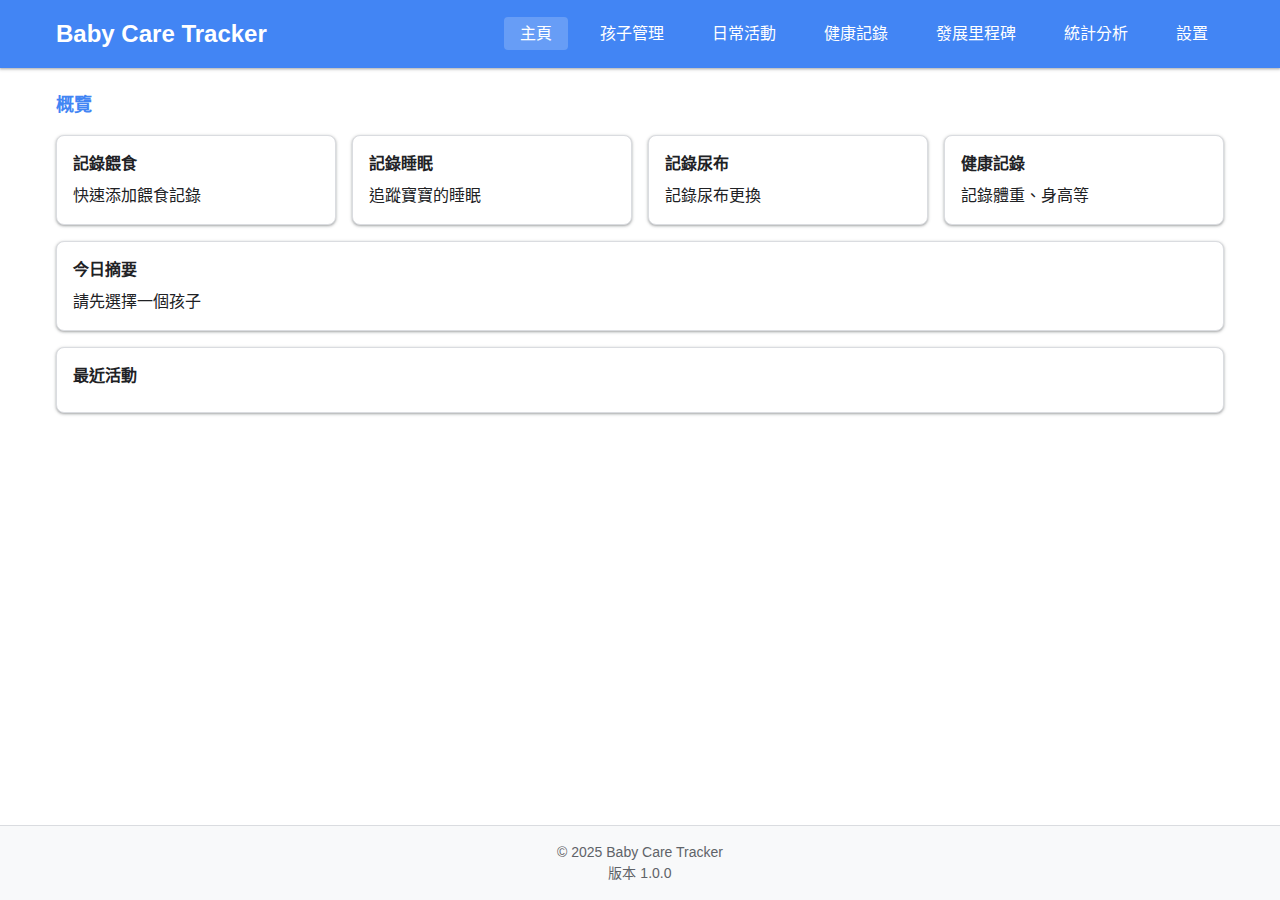
<file: index.html>
<!DOCTYPE html>
<html lang="zh-TW">
<head>
    <meta charset="UTF-8">
    <meta name="viewport" content="width=device-width, initial-scale=1.0">
    <meta name="description" content="嬰幼兒照顧追蹤應用 - 幫助父母記錄孩子的成長和日常護理">
    <meta name="theme-color" content="#4285f4">
    <title>Baby Care Tracker</title>
    <link rel="stylesheet" href="./css/styles.css">
    <link rel="./manifest" href="manifest.json">
    <link rel="icon" href="./images/favicon.ico">
    <link rel="apple-touch-icon" href="./images/icon-192x192.png">
</head>
<body>
    <header>
        <div class="container">
            <h1>Baby Care Tracker</h1>
            <nav id="main-nav">
                <button id="menu-toggle" aria-label="菜單">☰</button>
                <ul class="nav-menu">
                    <li><a href="#" data-page="dashboard" class="active">主頁</a></li>
                    <li><a href="#" data-page="children">孩子管理</a></li>
                    <li><a href="#" data-page="activities">日常活動</a></li>
                    <li><a href="#" data-page="health">健康記錄</a></li>
                    <li><a href="#" data-page="milestones">發展里程碑</a></li>
                    <li><a href="#" data-page="stats">統計分析</a></li>
                    <li><a href="#" data-page="settings">設置</a></li>
                </ul>
            </nav>
        </div>
    </header>

    <main id="app-container">
        <!-- 當前選中的孩子選擇器 (除了孩子管理頁面外的所有頁面都會顯示) -->
        <div id="child-selector" class="container hidden">
            <select id="current-child">
                <option value="">請選擇孩子</option>
                <!-- 這裡將由JavaScript動態填充 -->
            </select>
        </div>

        <!-- 內容頁面容器 - 由JavaScript動態填充 -->
        <div id="page-container" class="container">
            <!-- Dashboard Page (默認頁面) -->
            <section id="dashboard-page" class="page active">
                <h2>概覽</h2>
                <div id="quick-actions" class="card-container">
                    <div class="card action-card" data-action="feed">
                        <h3>記錄餵食</h3>
                        <p>快速添加餵食記錄</p>
                    </div>
                    <div class="card action-card" data-action="sleep">
                        <h3>記錄睡眠</h3>
                        <p>追蹤寶寶的睡眠</p>
                    </div>
                    <div class="card action-card" data-action="diaper">
                        <h3>記錄尿布</h3>
                        <p>記錄尿布更換</p>
                    </div>
                    <div class="card action-card" data-action="health">
                        <h3>健康記錄</h3>
                        <p>記錄體重、身高等</p>
                    </div>
                </div>
                <div id="daily-summary" class="card">
                    <h3>今日摘要</h3>
                    <div id="today-summary-content">
                        <p>請先選擇一個孩子</p>
                    </div>
                </div>
                <div id="recent-activities" class="card">
                    <h3>最近活動</h3>
                    <div id="recent-activities-list">
                        <!-- 動態填充的活動列表 -->
                    </div>
                </div>
            </section>

            <!-- Children Page -->
            <section id="children-page" class="page">
                <h2>孩子管理</h2>
                <button id="add-child-btn" class="primary-btn">添加孩子</button>
                <div id="children-list" class="card-container">
                    <!-- 動態填充的孩子卡片 -->
                </div>
            </section>

            <!-- Activities Page -->
            <section id="activities-page" class="page">
                <h2>日常活動</h2>
                <div class="tabs">
                    <button class="tab-btn active" data-tab="feed">餵食</button>
                    <button class="tab-btn" data-tab="sleep">睡眠</button>
                    <button class="tab-btn" data-tab="diaper">尿布</button>
                </div>
                <div class="date-selector">
                    <button id="prev-date">&lt;</button>
                    <input type="date" id="activities-date">
                    <button id="next-date">&gt;</button>
                </div>
                <div class="tab-content">
                    <div id="feed-tab" class="tab-pane active">
                        <button id="add-feed-btn" class="action-btn">記錄餵食</button>
                        <div id="feed-list" class="list-container">
                            <!-- 動態填充的餵食記錄 -->
                        </div>
                    </div>
                    <div id="sleep-tab" class="tab-pane">
                        <button id="add-sleep-btn" class="action-btn">記錄睡眠</button>
                        <div id="sleep-list" class="list-container">
                            <!-- 動態填充的睡眠記錄 -->
                        </div>
                    </div>
                    <div id="diaper-tab" class="tab-pane">
                        <button id="add-diaper-btn" class="action-btn">記錄尿布</button>
                        <div id="diaper-list" class="list-container">
                            <!-- 動態填充的尿布記錄 -->
                        </div>
                    </div>
                </div>
            </section>

            <!-- Health Page -->
            <section id="health-page" class="page">
                <h2>健康記錄</h2>
                <div class="tabs">
                    <button class="tab-btn active" data-tab="growth">生長記錄</button>
                    <button class="tab-btn" data-tab="checkups">健康訪視</button>
                    <button class="tab-btn" data-tab="vaccines">疫苗記錄</button>
                    <button class="tab-btn" data-tab="medication">用藥記錄</button>
                </div>
                <div class="tab-content">
                    <div id="growth-tab" class="tab-pane active">
                        <button id="add-growth-btn" class="action-btn">添加生長記錄</button>
                        <div id="growth-list" class="list-container">
                            <!-- 動態填充的生長記錄 -->
                        </div>
                    </div>
                    <div id="checkups-tab" class="tab-pane">
                        <button id="add-checkup-btn" class="action-btn">添加健康訪視</button>
                        <div id="checkups-list" class="list-container">
                            <!-- 動態填充的健康訪視記錄 -->
                        </div>
                    </div>
                    <div id="vaccines-tab" class="tab-pane">
                        <button id="add-vaccine-btn" class="action-btn">添加疫苗記錄</button>
                        <div id="vaccines-list" class="list-container">
                            <!-- 動態填充的疫苗記錄 -->
                        </div>
                    </div>
                    <div id="medication-tab" class="tab-pane">
                        <button id="add-medication-btn" class="action-btn">添加用藥記錄</button>
                        <div id="medication-list" class="list-container">
                            <!-- 動態填充的用藥記錄 -->
                        </div>
                    </div>
                </div>
            </section>

            <!-- Milestones Page -->
            <section id="milestones-page" class="page">
                <h2>發展里程碑</h2>
                <div class="milestone-categories">
                    <button class="milestone-category active" data-category="all">全部</button>
                    <button class="milestone-category" data-category="motor">動作技能</button>
                    <button class="milestone-category" data-category="language">語言能力</button>
                    <button class="milestone-category" data-category="social">社交情感</button>
                    <button class="milestone-category" data-category="cognitive">認知能力</button>
                </div>
                <div id="milestones-list" class="card-container">
                    <!-- 動態填充的里程碑卡片 -->
                </div>
            </section>

            <!-- Stats Page -->
            <section id="stats-page" class="page">
                <h2>統計分析</h2>
                <div class="stats-period-selector">
                    <button class="period-btn active" data-period="week">週</button>
                    <button class="period-btn" data-period="month">月</button>
                    <button class="period-btn" data-period="custom">自定義</button>
                </div>
                <div id="custom-period" class="hidden">
                    <label for="stats-start-date">開始日期:</label>
                    <input type="date" id="stats-start-date">
                    <label for="stats-end-date">結束日期:</label>
                    <input type="date" id="stats-end-date">
                    <button id="apply-custom-period" class="secondary-btn">應用</button>
                </div>
                <div class="tabs">
                    <button class="tab-btn active" data-tab="feeding-stats">餵食</button>
                    <button class="tab-btn" data-tab="sleep-stats">睡眠</button>
                    <button class="tab-btn" data-tab="diaper-stats">尿布</button>
                    <button class="tab-btn" data-tab="growth-stats">生長</button>
                </div>
                <div class="tab-content">
                    <div id="feeding-stats-tab" class="tab-pane active">
                        <div class="chart-container">
                            <canvas id="feeding-chart"></canvas>
                        </div>
                        <div id="feeding-summary" class="stats-summary">
                            <!-- 動態填充的餵食統計摘要 -->
                        </div>
                    </div>
                    <div id="sleep-stats-tab" class="tab-pane">
                        <div class="chart-container">
                            <canvas id="sleep-chart"></canvas>
                        </div>
                        <div id="sleep-summary" class="stats-summary">
                            <!-- 動態填充的睡眠統計摘要 -->
                        </div>
                    </div>
                    <div id="diaper-stats-tab" class="tab-pane">
                        <div class="chart-container">
                            <canvas id="diaper-chart"></canvas>
                        </div>
                        <div id="diaper-summary" class="stats-summary">
                            <!-- 動態填充的尿布統計摘要 -->
                        </div>
                    </div>
                    <div id="growth-stats-tab" class="tab-pane">
                        <div class="chart-container">
                            <canvas id="growth-chart"></canvas>
                        </div>
                        <div id="growth-summary" class="stats-summary">
                            <!-- 動態填充的生長統計摘要 -->
                        </div>
                    </div>
                </div>
            </section>

            <!-- Settings Page -->
            <section id="settings-page" class="page">
                <h2>設置</h2>
                <div class="settings-group">
                    <h3>應用設置</h3>
                    <div class="setting-item">
                        <label for="theme-selector">主題:</label>
                        <select id="theme-selector">
                            <option value="light">淺色</option>
                            <option value="dark">深色</option>
                            <option value="system">跟隨系統</option>
                        </select>
                    </div>
                    <div class="setting-item">
                        <label for="language-selector">語言:</label>
                        <select id="language-selector">
                            <option value="zh-TW">繁體中文</option>
                            <option value="en">English</option>
                        </select>
                    </div>
                    <div class="setting-item">
                        <label for="data-retention">數據保留期限:</label>
                        <select id="data-retention">
                            <option value="1">1 年</option>
                            <option value="2">2 年</option>
                            <option value="3">3 年</option>
                            <option value="0">永久保留</option>
                        </select>
                    </div>
                </div>
                <div class="settings-group">
                    <h3>數據管理</h3>
                    <button id="backup-data-btn" class="secondary-btn">備份數據</button>
                    <button id="restore-data-btn" class="secondary-btn">還原數據</button>
                    <button id="clear-data-btn" class="danger-btn">清除所有數據</button>
                </div>
            </section>
        </div>
    </main>

    <!-- 模態對話框 (各種表單) -->
    <div id="modal-overlay" class="modal-overlay hidden">
        <div id="modal-container" class="modal-container">
            <div class="modal-header">
                <h3 id="modal-title">標題</h3>
                <button id="close-modal" class="close-btn">&times;</button>
            </div>
            <div id="modal-content" class="modal-content">
                <!-- 模態內容將由JavaScript動態填充 -->
            </div>
        </div>
    </div>

    <footer>
        <div class="container">
            <p>&copy; 2025 Baby Care Tracker</p>
            <p id="version">版本 1.0.0</p>
        </div>
    </footer>

    <!-- 離線提示 -->
    <div id="offline-notification" class="notification hidden">
        您現在處於離線狀態。部分功能可能不可用。
    </div>

    <!-- 通用提示訊息 -->
    <div id="toast-container" class="toast-container"></div>

<!-- 載入JavaScript文件 -->
    <script src="./js/utils.js"></script>
    <script src="./js/db.js"></script>
    <script src="./js/services/childService.js"></script>
    <script src="./js/services/activityService.js"></script>
    <script src="./js/services/healthService.js"></script>
    <script src="./js/services/milestoneService.js"></script>
    <script src="./js/views/childView.js"></script>
    <script src="./js/views/activityView.js"></script>
    <script src="./js/views/healthView.js"></script>
    <script src="./js/views/milestoneView.js"></script>
    <script src="./js/views/statsView.js"></script>
    <script src="./js/views/settingsView.js"></script>
    <script src="./js/app.js"></script>
    <script src="./js/libs/chart.min.js"></script>

    <!-- 註冊Service Worker -->
    <script>
        if ('serviceWorker' in navigator) {
            window.addEventListener('load', () => {
                navigator.serviceWorker.register('/sw.js')
                    .then(registration => {
                        console.log('Service Worker 註冊成功:', registration.scope);
                    })
                    .catch(error => {
                        console.log('Service Worker 註冊失敗:', error);
                    });
            });
        }
    </script>

        <script>
        // 直接在頁面上定義里程碑初始化功能
        (function() {
            // 確保只在需要的服務存在時運行
            if (!window.MilestoneService || !window.Database || !window.ChildService) {
                console.error('必要的服務未加載!');
                return;
            }

            // 添加里程碑初始化方法 (確保方法存在)
            MilestoneService.initializeStandardMilestones = async function(childId) {
                try {
                    console.log(`開始初始化標準里程碑: childId=${childId}`);
                    if (window.AppLog) window.AppLog.addLog(`開始初始化標準里程碑: childId=${childId}`);

                    // 檢查孩子是否存在
                    const child = await ChildService.getChildById(childId);
                    if (!child) {
                        const error = new Error(`找不到ID為 ${childId} 的孩子`);
                        if (window.AppLog) window.AppLog.addLog(`初始化里程碑錯誤: ${error.message}`);
                        throw error;
                    }

                    // 檢查是否已有里程碑記錄
                    const existingMilestones = await Database.getByIndex('milestones', 'childId', childId);
                    if (existingMilestones.length > 0) {
                        console.log(`孩子已有 ${existingMilestones.length} 個里程碑記錄，跳過初始化`);
                        if (window.AppLog) window.AppLog.addLog(`孩子已有 ${existingMilestones.length} 個里程碑記錄，跳過初始化`);
                        return true; // 已有記錄，不需要初始化
                    }

                    // 獲取標準里程碑列表
                    const standardMilestones = MilestoneService.getStandardMilestones(); // 假設此方法已在 MilestoneService 中定義
                    if (!standardMilestones || standardMilestones.length === 0) {
                        console.warn('未獲取到標準里程碑列表或列表為空，無法初始化。');
                        if (window.AppLog) window.AppLog.addLog('未獲取到標準里程碑列表或列表為空，無法初始化。');
                        return false;
                    }
                    console.log(`準備初始化 ${standardMilestones.length} 個標準里程碑`);
                    if (window.AppLog) window.AppLog.addLog(`準備初始化 ${standardMilestones.length} 個標準里程碑`);

                    // 為每個標準里程碑創建記錄
                    let createdCount = 0;
                    for (const milestone of standardMilestones) {
                        try {
                            // 創建未達成的空記錄
                            const milestoneData = {
                                childId: childId,
                                name: milestone.name,
                                category: milestone.category,
                                ageMonthRecommended: milestone.ageMonthRecommended,
                                achievedDate: null, // 未達成
                                note: '',
                                createdAt: new Date(),
                                updatedAt: new Date()
                            };

                            await Database.add('milestones', milestoneData);
                            createdCount++;
                        } catch (addError) {
                            console.error(`添加里程碑 ${milestone.name} 失敗:`, addError);
                            // 繼續處理其他里程碑
                        }
                    }

                    console.log(`標準里程碑初始化完成: 創建了 ${createdCount} 個記錄`);
                    if (window.AppLog) window.AppLog.addLog(`標準里程碑初始化完成: 創建了 ${createdCount} 個記錄`);
                    return true;
                } catch (error) {
                    console.error(`為孩子 ${childId} 初始化標準里程碑失敗:`, error);
                    if (window.AppLog) window.AppLog.addLog(`初始化標準里程碑失敗: ${error.message}`);
                    throw error;
                }
            };

            // 添加初始化按鈕到 "發展里程碑" 頁面
            function addInitButtonToMilestonesPage() {
                // 確保不重複添加
                if (document.getElementById('initMilestonesBtn')) return;

                const milestonesPageSection = document.getElementById('milestones-page');
                if (!milestonesPageSection) {
                    console.warn('找不到 "發展里程碑" 頁面 (id="milestones-page")，無法添加初始化按鈕。');
                    return;
                }

                const btn = document.createElement('button');
                btn.id = 'initMilestonesBtn';
                btn.innerText = '初始化里程碑數據';
                // 更新按鈕樣式，使其適合在 section 內部顯示
                btn.style.padding = '10px 15px';
                btn.style.backgroundColor = '#28a745'; // 綠色，表示積極操作
                btn.style.color = 'white';
                btn.style.border = 'none';
                btn.style.borderRadius = '4px';
                btn.style.margin = '15px 0'; // 在列表上方或下方留出一些空間
                btn.style.cursor = 'pointer';
                // btn.style.display = 'block'; // 如果希望按鈕獨占一行
                // btn.style.marginLeft = 'auto'; // 如果希望按鈕靠右 (需要父容器配合或 display:block)
                // btn.style.marginRight = 'auto';

                btn.onclick = async function() {
                    try {
                        btn.disabled = true;
                        btn.innerText = '初始化中...';
                        btn.style.backgroundColor = '#6c757d'; // 禁用時的顏色

                        const currentChild = await ChildService.getCurrentChild();
                        if (currentChild) {
                            if (window.AppLog) window.AppLog.addLog(`開始為孩子 ${currentChild.name} 初始化里程碑`);
                            const success = await MilestoneService.initializeStandardMilestones(currentChild.id);

                            if (success) {
                                const milestones = await Database.getByIndex('milestones', 'childId', currentChild.id);
                                if (window.AppLog) window.AppLog.addLog(`初始化后里程碑數量: ${milestones.length}`);
                                alert(`里程碑初始化成功！已創建/確認 ${milestones.length} 個里程碑記錄。請刷新里程碑列表查看。`);

                                // 考慮是否自動刷新里程碑視圖而不是整個頁面
                                // 例如，如果 MilestoneView 有一個渲染方法：
                                // if (window.MilestoneView && typeof window.MilestoneView.renderMilestonesForCurrentChild === 'function') {
                                //     await window.MilestoneView.renderMilestonesForCurrentChild();
                                // } else {
                                //     location.reload(); // 作為後備
                                // }
                                // 暫時先用提示用戶刷新，或直接刷新頁面
                                if (confirm("里程碑已初始化，是否刷新頁面查看最新數據？")) {
                                    location.reload();
                                }

                            } else {
                                alert('里程碑可能已經初始化過，或未找到標準里程碑數據。');
                            }
                        } else {
                            alert('未找到當前孩子，請先選擇一個孩子。');
                        }
                    } catch (error) {
                        alert('初始化失敗: ' + error.message);
                        console.error('初始化失敗:', error);
                    } finally {
                        btn.disabled = false;
                        btn.innerText = '初始化里程碑數據';
                        btn.style.backgroundColor = '#28a745'; // 恢復原色
                    }
                };

                // 將按鈕添加到 "發展里程碑" 頁面的末尾，或者其他你認為合適的位置
                // 例如，添加到 milestones-list 的前面或後面
                const milestonesListContainer = milestonesPageSection.querySelector('#milestones-list');
                if (milestonesListContainer) {
                    // 在里程碑列表前添加按鈕
                    milestonesListContainer.parentNode.insertBefore(btn, milestonesListContainer);
                } else {
                    // 如果列表容器不存在，直接添加到 section 末尾
                    milestonesPageSection.appendChild(btn);
                }
                console.log('初始化里程碑數據按鈕已添加到發展里程碑頁面。');
                 if (window.AppLog) window.AppLog.addLog('初始化里程碑數據按鈕已添加到發展里程碑頁面。');
            }

            // 等待DOM完全加載後添加按鈕
            if (document.readyState === 'loading') {
                document.addEventListener('DOMContentLoaded', addInitButtonToMilestonesPage);
            } else {
                // DOMContentLoaded 已經觸發
                addInitButtonToMilestonesPage();
            }

            console.log('里程碑初始化功能已準備');
            if (window.AppLog) window.AppLog.addLog('里程碑初始化功能已準備');
        })();
    </script>
</body>
</html>
</file>
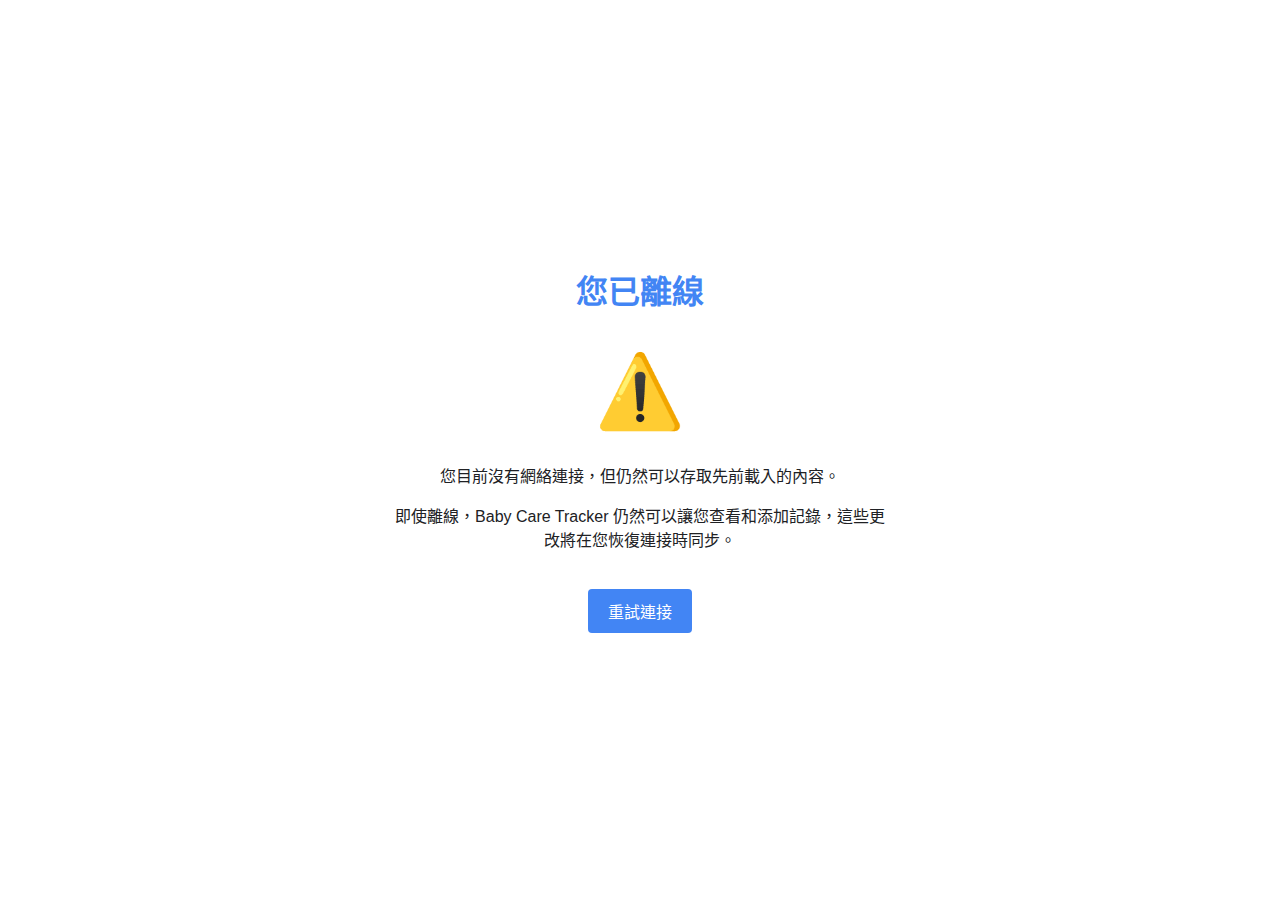
<file: offline.html>
<!DOCTYPE html>
<html lang="zh-TW">
<head>
    <meta charset="UTF-8">
    <meta name="viewport" content="width=device-width, initial-scale=1.0">
    <title>離線 - Baby Care Tracker</title>
    <style>
        :root {
            --primary-color: #4285f4;
            --text-color: #202124;
            --background-color: #ffffff;
        }
        
        body {
            font-family: -apple-system, BlinkMacSystemFont, "Segoe UI", Roboto, Helvetica, Arial, sans-serif;
            line-height: 1.5;
            color: var(--text-color);
            background-color: var(--background-color);
            margin: 0;
            padding: 0;
            display: flex;
            flex-direction: column;
            align-items: center;
            justify-content: center;
            min-height: 100vh;
            text-align: center;
        }
        
        .offline-container {
            max-width: 500px;
            padding: 20px;
        }
        
        h1 {
            color: var(--primary-color);
        }
        
        .icon {
            font-size: 72px;
            margin: 20px 0;
        }
        
        button {
            background-color: var(--primary-color);
            color: white;
            border: none;
            padding: 10px 20px;
            border-radius: 4px;
            font-size: 16px;
            cursor: pointer;
            margin: 20px 0;
        }
        
        button:hover {
            background-color: #3367d6;
        }
    </style>
</head>
<body>
    <div class="offline-container">
        <h1>您已離線</h1>
        <div class="icon">⚠️</div>
        <p>您目前沒有網絡連接，但仍然可以存取先前載入的內容。</p>
        <p>即使離線，Baby Care Tracker 仍然可以讓您查看和添加記錄，這些更改將在您恢復連接時同步。</p>
        <button id="retry-btn">重試連接</button>
    </div>

    <script>
        // 當按下重試按鈕時，嘗試重新載入頁面
        document.getElementById('retry-btn').addEventListener('click', function() {
            window.location.reload();
        });
    </script>
</body>
</html>
</file>
<file: css/styles.css>
/* 變量定義 */
:root {
    /* 基本顏色 */
    --primary-color: #4285f4;
    --primary-dark: #3367d6;
    --primary-light: #a0c3ff;
    --accent-color: #f4b400;
    --success-color: #0f9d58;
    --warning-color: #f4b400;
    --danger-color: #db4437;
    
    /* 中性色 */
    --text-color: #202124;
    --text-secondary: #5f6368;
    --background-color: #ffffff;
    --background-light: #f8f9fa;
    --border-color: #dadce0;
    
    /* 間距 */
    --spacing-xs: 4px;
    --spacing-sm: 8px;
    --spacing-md: 16px;
    --spacing-lg: 24px;
    --spacing-xl: 32px;
    
    /* 圓角 */
    --border-radius-sm: 4px;
    --border-radius-md: 8px;
    --border-radius-lg: 16px;
    
    /* 陰影 */
    --shadow-sm: 0 1px 2px rgba(60, 64, 67, 0.3), 0 1px 3px 1px rgba(60, 64, 67, 0.15);
    --shadow-md: 0 2px 4px rgba(60, 64, 67, 0.3), 0 2px 6px 2px rgba(60, 64, 67, 0.15);
    --shadow-lg: 0 4px 8px rgba(60, 64, 67, 0.3), 0 4px 12px 4px rgba(60, 64, 67, 0.15);
    
    /* 字體 */
    --font-size-xs: 12px;
    --font-size-sm: 14px;
    --font-size-md: 16px;
    --font-size-lg: 18px;
    --font-size-xl: 24px;
    --font-size-xxl: 32px;
    
    /* 過渡效果 */
    --transition-fast: 0.2s;
    --transition-normal: 0.3s;
    --transition-slow: 0.5s;
}

/* 深色模式 */
@media (prefers-color-scheme: dark) {
    :root.system-theme {
        --text-color: #e8eaed;
        --text-secondary: #9aa0a6;
        --background-color: #202124;
        --background-light: #303134;
        --border-color: #5f6368;
    }
}

/* 強制深色模式 */
:root.dark-theme {
    --text-color: #e8eaed;
    --text-secondary: #9aa0a6;
    --background-color: #202124;
    --background-light: #303134;
    --border-color: #5f6368;
}

/* 重置與基本樣式 */
* {
    margin: 0;
    padding: 0;
    box-sizing: border-box;
}

html, body {
    font-family: -apple-system, BlinkMacSystemFont, "Segoe UI", Roboto, Helvetica, Arial, sans-serif;
    font-size: var(--font-size-md);
    line-height: 1.5;
    color: var(--text-color);
    background-color: var(--background-color);
    min-height: 100vh;
}

body {
    display: flex;
    flex-direction: column;
}

.hidden {
    display: none !important;
}

.container {
    width: 100%;
    max-width: 1200px;
    margin: 0 auto;
    padding: 0 var(--spacing-md);
}

/* 頁面佈局 */
header {
    background-color: var(--primary-color);
    color: white;
    padding: var(--spacing-md) 0;
    box-shadow: var(--shadow-sm);
    position: sticky;
    top: 0;
    z-index: 100;
}

header .container {
    display: flex;
    justify-content: space-between;
    align-items: center;
}

h1 {
    font-size: var(--font-size-xl);
    font-weight: 600;
}

h2 {
    font-size: var(--font-size-lg);
    margin-bottom: var(--spacing-md);
    color: var(--primary-color);
}

h3 {
    font-size: var(--font-size-md);
    margin-bottom: var(--spacing-sm);
}

main {
    flex: 1;
    padding: var(--spacing-lg) 0;
}

footer {
    background-color: var(--background-light);
    padding: var(--spacing-md) 0;
    border-top: 1px solid var(--border-color);
    text-align: center;
    font-size: var(--font-size-sm);
    color: var(--text-secondary);
}

/* 導航 */
nav {
    display: flex;
    align-items: center;
}

.nav-menu {
    display: flex;
    list-style: none;
}

.nav-menu li {
    margin-left: var(--spacing-md);
}

.nav-menu a {
    color: white;
    text-decoration: none;
    font-weight: 500;
    padding: var(--spacing-sm) var(--spacing-md);
    border-radius: var(--border-radius-sm);
    transition: background-color var(--transition-fast);
}

.nav-menu a:hover, .nav-menu a.active {
    background-color: rgba(255, 255, 255, 0.2);
}

#menu-toggle {
    display: none;
    background: none;
    border: none;
    color: white;
    font-size: var(--font-size-xl);
    cursor: pointer;
}

/* 頁面切換 */
.page {
    display: none;
    animation: fadeIn var(--transition-normal);
}

.page.active {
    display: block;
}

@keyframes fadeIn {
    from { opacity: 0; }
    to { opacity: 1; }
}

/* 卡片樣式 */
.card {
    background-color: var(--background-color);
    border-radius: var(--border-radius-md);
    padding: var(--spacing-md);
    margin-bottom: var(--spacing-md);
    box-shadow: var(--shadow-sm);
    border: 1px solid var(--border-color);
}

.card-container {
    display: grid;
    grid-template-columns: repeat(auto-fill, minmax(250px, 1fr));
    gap: var(--spacing-md);
    margin-top: var(--spacing-md);
}

.action-card {
    cursor: pointer;
    transition: transform var(--transition-fast), box-shadow var(--transition-fast);
}

.action-card:hover {
    transform: translateY(-3px);
    box-shadow: var(--shadow-md);
}

/* 按鈕樣式 */
button {
    cursor: pointer;
    font-size: var(--font-size-md);
    padding: var(--spacing-sm) var(--spacing-md);
    border-radius: var(--border-radius-sm);
    border: none;
    transition: background-color var(--transition-fast), transform var(--transition-fast);
}

button:hover {
    transform: translateY(-1px);
}

button:active {
    transform: translateY(1px);
}

.primary-btn {
    background-color: var(--primary-color);
    color: white;
}

.primary-btn:hover {
    background-color: var(--primary-dark);
}

.secondary-btn {
    background-color: var(--background-light);
    border: 1px solid var(--border-color);
    color: var(--text-color);
}

.secondary-btn:hover {
    background-color: var(--border-color);
}

.action-btn {
    background-color: var(--accent-color);
    color: white;
    margin-bottom: var(--spacing-md);
}

.action-btn:hover {
    background-color: #e09e00;
}

.danger-btn {
    background-color: var(--danger-color);
    color: white;
}

.danger-btn:hover {
    background-color: #c53929;
}

/* 表單元素 */
input, select, textarea {
    width: 100%;
    padding: var(--spacing-sm);
    font-size: var(--font-size-md);
    border: 1px solid var(--border-color);
    border-radius: var(--border-radius-sm);
    background-color: var(--background-color);
    color: var(--text-color);
    margin-bottom: var(--spacing-md);
}

input:focus, select:focus, textarea:focus {
    outline: none;
    border-color: var(--primary-color);
}

label {
    display: block;
    margin-bottom: var(--spacing-xs);
    font-weight: 500;
}

/* 標籤系統 */
.tabs {
    display: flex;
    border-bottom: 1px solid var(--border-color);
    margin-bottom: var(--spacing-md);
    overflow-x: auto;
}

.tab-btn {
    background: none;
    border: none;
    padding: var(--spacing-sm) var(--spacing-md);
    color: var(--text-secondary);
    border-bottom: 3px solid transparent;
    margin-right: var(--spacing-md);
}

.tab-btn:hover {
    color: var(--primary-color);
}

.tab-btn.active {
    color: var(--primary-color);
    border-bottom-color: var(--primary-color);
}

.tab-pane {
    display: none;
}

.tab-pane.active {
    display: block;
    animation: fadeIn var(--transition-normal);
}

/* 列表容器 */
.list-container {
    margin-top: var(--spacing-md);
}

.list-item {
    padding: var(--spacing-md);
    border: 1px solid var(--border-color);
    border-radius: var(--border-radius-sm);
    margin-bottom: var(--spacing-sm);
    background-color: var(--background-color);
    display: flex;
    justify-content: space-between;
    align-items: center;
}

.list-item:hover {
    background-color: var(--background-light);
}

.list-item-time {
    font-weight: 600;
    color: var(--primary-color);
}

.list-item-actions {
    display: flex;
    gap: var(--spacing-sm);
}

/* 日期選擇器 */
.date-selector {
    display: flex;
    align-items: center;
    justify-content: center;
    margin-bottom: var(--spacing-md);
}

.date-selector input {
    max-width: 150px;
    margin: 0 var(--spacing-sm);
    text-align: center;
}

.date-selector button {
    background: none;
    border: none;
    font-size: var(--font-size-lg);
    color: var(--primary-color);
}

/* 模態對話框 */
.modal-overlay {
    position: fixed;
    top: 0;
    left: 0;
    right: 0;
    bottom: 0;
    background-color: rgba(0, 0, 0, 0.5);
    display: flex;
    justify-content: center;
    align-items: center;
    z-index: 1000;
}

.modal-container {
    background-color: var(--background-color);
    border-radius: var(--border-radius-md);
    width: 90%;
    max-width: 500px;
    max-height: 90vh;
    overflow-y: auto;
    box-shadow: var(--shadow-lg);
    animation: modalFadeIn var(--transition-normal);
}

@keyframes modalFadeIn {
    from {
        opacity: 0;
        transform: translateY(-20px);
    }
    to {
        opacity: 1;
        transform: translateY(0);
    }
}

.modal-header {
    padding: var(--spacing-md);
    border-bottom: 1px solid var(--border-color);
    display: flex;
    justify-content: space-between;
    align-items: center;
}

.modal-content {
    padding: var(--spacing-md);
}

.close-btn {
    background: none;
    border: none;
    font-size: var(--font-size-xl);
    color: var(--text-secondary);
    cursor: pointer;
}

/* 通知樣式 */
.notification {
    position: fixed;
    bottom: var(--spacing-md);
    left: 50%;
    transform: translateX(-50%);
    padding: var(--spacing-md);
    background-color: var(--danger-color);
    color: white;
    border-radius: var(--border-radius-md);
    box-shadow: var(--shadow-md);
    z-index: 900;
    animation: slideUp var(--transition-normal);
}

@keyframes slideUp {
    from {
        transform: translate(-50%, 100%);
        opacity: 0;
    }
    to {
        transform: translate(-50%, 0);
        opacity: 1;
    }
}

/* Toast通知 */
.toast-container {
    position: fixed;
    bottom: var(--spacing-md);
    right: var(--spacing-md);
    z-index: 900;
}

.toast {
    padding: var(--spacing-md);
    margin-top: var(--spacing-sm);
    border-radius: var(--border-radius-md);
    box-shadow: var(--shadow-md);
    animation: toastFadeIn var(--transition-normal);
    max-width: 300px;
}

.toast-success {
    background-color: var(--success-color);
    color: white;
}

.toast-warning {
    background-color: var(--warning-color);
    color: white;
}

.toast-error {
    background-color: var(--danger-color);
    color: white;
}

@keyframes toastFadeIn {
    from {
        transform: translateX(100%);
        opacity: 0;
    }
    to {
        transform: translateX(0);
        opacity: 1;
    }
}

/* 圖表容器 */
.chart-container {
    width: 100%;
    height: 300px;
    margin-bottom: var(--spacing-md);
}

/* 里程碑樣式 */
.milestone-categories {
    display: flex;
    gap: var(--spacing-sm);
    margin-bottom: var(--spacing-md);
    flex-wrap: wrap;
}

.milestone-category {
    background: none;
    border: 1px solid var(--primary-color);
    color: var(--primary-color);
    border-radius: var(--border-radius-md);
}

.milestone-category.active {
    background-color: var(--primary-color);
    color: white;
}

.milestone-card {
    position: relative;
}

.milestone-card.completed::after {
    content: "✓";
    position: absolute;
    top: var(--spacing-sm);
    right: var(--spacing-sm);
    background-color: var(--success-color);
    color: white;
    width: 24px;
    height: 24px;
    border-radius: 50%;
    display: flex;
    justify-content: center;
    align-items: center;
}

/* 設置頁面 */
.settings-group {
    margin-bottom: var(--spacing-lg);
}

.setting-item {
    margin-bottom: var(--spacing-md);
}

/* 兒童選擇器 */
#child-selector {
    margin-bottom: var(--spacing-md);
}

#current-child {
    max-width: 200px;
    margin-bottom: 0;
}

/* 響應式設計 */
@media (max-width: 768px) {
    #menu-toggle {
        display: block;
    }
    
    .nav-menu {
        position: absolute;
        top: 100%;
        left: 0;
        right: 0;
        flex-direction: column;
        background-color: var(--primary-color);
        box-shadow: var(--shadow-md);
        max-height: 0;
        overflow: hidden;
        transition: max-height var(--transition-normal);
    }
    
    .nav-menu.active {
        max-height: 300px;
    }
    
    .nav-menu li {
        margin: 0;
    }
    
    .nav-menu a {
        display: block;
        padding: var(--spacing-md);
    }
    
    .card-container {
        grid-template-columns: 1fr;
    }
    
    .tabs {
        flex-wrap: wrap;
    }
    
    .tab-btn {
        flex: 1;
        min-width: 80px;
        text-align: center;
    }
    
    .milestone-categories {
        justify-content: space-between;
    }
    
    .milestone-category {
        flex: 1;
        min-width: 80px;
        text-align: center;
    }
}

/* 列印樣式 */
@media print {
    header, nav, footer, .action-btn, #child-selector {
        display: none;
    }
    
    body {
        background-color: white;
    }
    
    .card, .list-item {
        box-shadow: none;
        border: 1px solid #ddd;
    }
    
    @page {
        margin: 2cm;
    }
}

/* 動畫效果 */
.pulse {
    animation: pulse 2s infinite;
}

@keyframes pulse {
    0% {
        transform: scale(1);
    }
    50% {
        transform: scale(1.05);
    }
    100% {
        transform: scale(1);
    }
}

/* 輔助工具樣式 */
.text-center {
    text-align: center;
}

.text-primary {
    color: var(--primary-color);
}

.text-success {
    color: var(--success-color);
}

.text-warning {
    color: var(--warning-color);
}

.text-danger {
    color: var(--danger-color);
}

.mt-md {
    margin-top: var(--spacing-md);
}

.mb-md {
    margin-bottom: var(--spacing-md);
}

.mr-sm {
    margin-right: var(--spacing-sm);
}

.ml-sm {
    margin-left: var(--spacing-sm);
}
</file>
